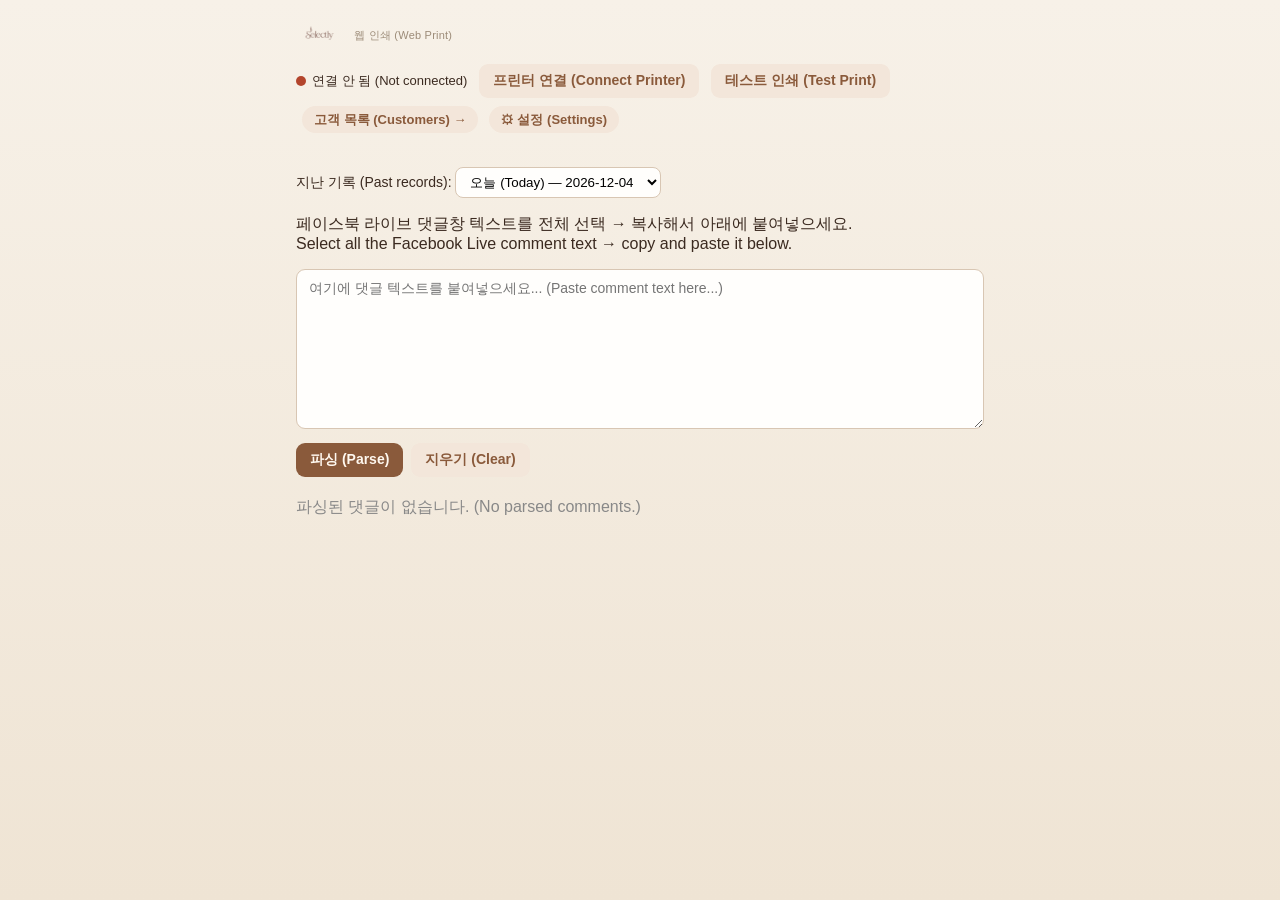
<file: public/index.html>
<!DOCTYPE html>
<html lang="ko">
<head>
<meta charset="UTF-8" />
<meta name="viewport" content="width=device-width, initial-scale=1" />
<title>Selectly 웹 인쇄 (Web Print)</title>
<link rel="icon" href="assets/favicon.ico" sizes="any" />
<link rel="icon" type="image/png" sizes="32x32" href="assets/favicon-32.png" />
<link rel="icon" type="image/png" sizes="16x16" href="assets/favicon-16.png" />
<link rel="apple-touch-icon" href="assets/favicon-180.png" />
<link rel="stylesheet" href="styles.css" />
</head>
<body>
  <header>
    <div class="brand">
      <img src="assets/selectly-logo.png" alt="Selectly" />
      <span class="tagline">웹 인쇄 (Web Print)</span>
    </div>
    <div style="display:flex; align-items:center; gap:12px; flex-wrap:wrap;">
      <span id="status" class="status"><span class="dot"></span><span id="statusText">연결 안 됨 (Not connected)</span></span>
      <button id="connectBtn">프린터 연결 (Connect Printer)</button>
      <button id="testPrintBtn">테스트 인쇄 (Test Print)</button>
      <nav><a href="customers.html">고객 목록 (Customers) →</a> <a href="settings.html">⚙ 설정 (Settings)</a></nav>
    </div>
  </header>

  <div class="history-bar non-printable">
    <label>지난 기록 (Past records):
      <select id="historySelect"></select>
    </label>
    <button id="backToTodayBtn" style="display:none;">오늘로 돌아가기 (Back to today)</button>
  </div>
  <div id="historyBanner" class="history-banner" style="display:none;">
    지난 기록을 보는 중입니다 (Viewing a past record) — 읽기 전용 (read-only)
  </div>

  <p>페이스북 라이브 댓글창 텍스트를 전체 선택 → 복사해서 아래에 붙여넣으세요.<br/>
  Select all the Facebook Live comment text → copy and paste it below.</p>
  <textarea id="rawInput" placeholder="여기에 댓글 텍스트를 붙여넣으세요... (Paste comment text here...)"></textarea>
  <div class="actions">
    <button id="parseBtn" class="primary">파싱 (Parse)</button>
    <button id="clearBtn">지우기 (Clear)</button>
  </div>

  <div id="list"></div>

  <div id="modalRoot"></div>

  <script type="module" src="js/printView.js"></script>
</body>
</html>
</file>
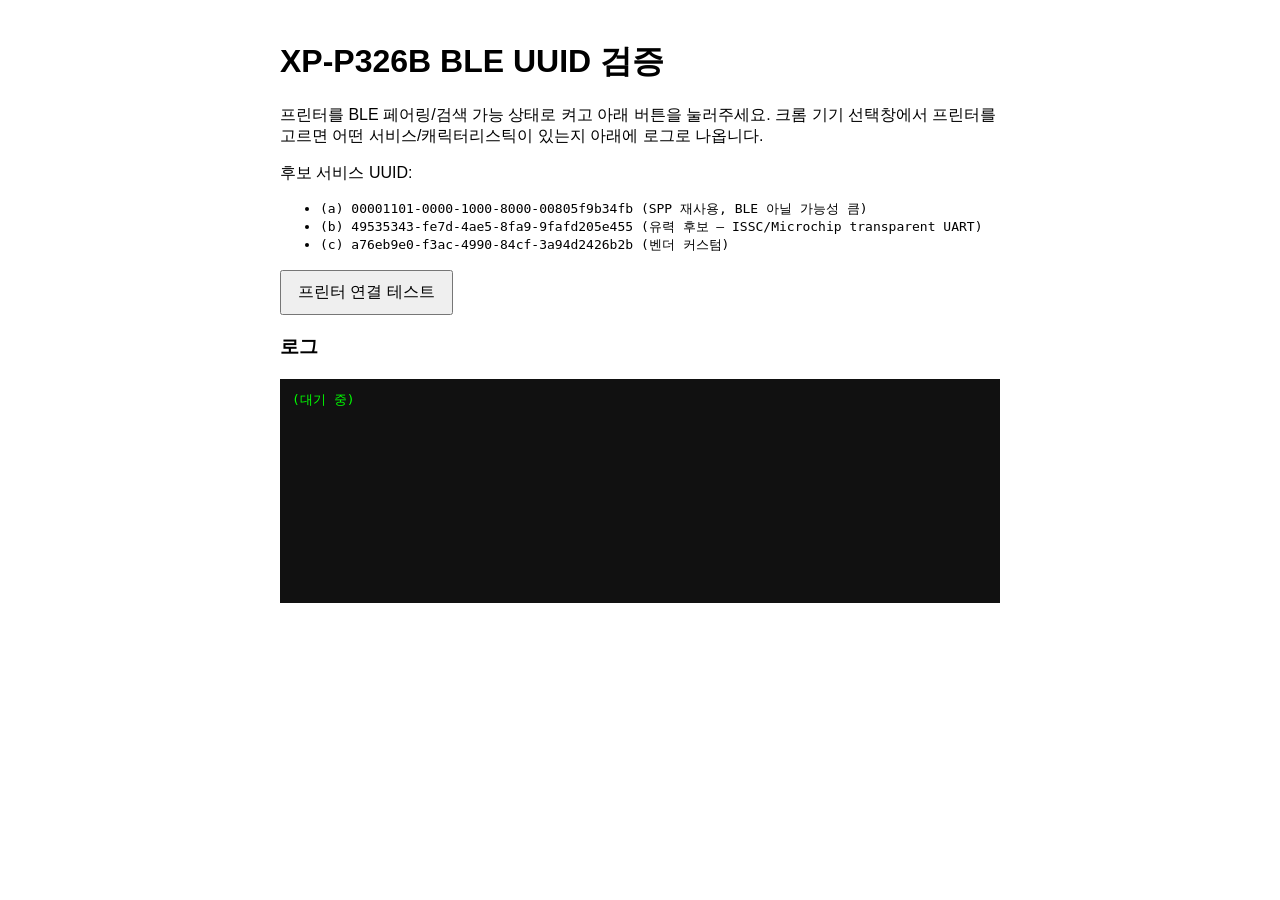
<file: probe/ble-probe.html>
<!DOCTYPE html>
<html lang="ko">
<head>
<meta charset="UTF-8" />
<title>BLE UUID Probe</title>
<style>
  body { font-family: -apple-system, sans-serif; max-width: 720px; margin: 40px auto; padding: 0 16px; }
  button { font-size: 16px; padding: 10px 16px; cursor: pointer; }
  pre { background: #111; color: #0f0; padding: 12px; white-space: pre-wrap; word-break: break-all; min-height: 200px; }
  .candidate { font-family: monospace; }
</style>
</head>
<body>
  <h1>XP-P326B BLE UUID 검증</h1>
  <p>프린터를 BLE 페어링/검색 가능 상태로 켜고 아래 버튼을 눌러주세요. 크롬 기기 선택창에서 프린터를 고르면
     어떤 서비스/캐릭터리스틱이 있는지 아래에 로그로 나옵니다.</p>
  <p>후보 서비스 UUID:</p>
  <ul>
    <li class="candidate">(a) 00001101-0000-1000-8000-00805f9b34fb (SPP 재사용, BLE 아닐 가능성 큼)</li>
    <li class="candidate">(b) 49535343-fe7d-4ae5-8fa9-9fafd205e455 (유력 후보 — ISSC/Microchip transparent UART)</li>
    <li class="candidate">(c) a76eb9e0-f3ac-4990-84cf-3a94d2426b2b (벤더 커스텀)</li>
  </ul>
  <button id="scanBtn">프린터 연결 테스트</button>
  <h3>로그</h3>
  <pre id="log">(대기 중)</pre>

  <script>
    const CANDIDATE_SERVICES = [
      '00001101-0000-1000-8000-00805f9b34fb',
      '49535343-fe7d-4ae5-8fa9-9fafd205e455',
      'a76eb9e0-f3ac-4990-84cf-3a94d2426b2b',
    ];

    const logEl = document.getElementById('log');
    function log(line) {
      logEl.textContent += '\n' + line;
      console.log(line);
    }

    document.getElementById('scanBtn').addEventListener('click', async () => {
      logEl.textContent = '';
      if (!navigator.bluetooth) {
        log('이 브라우저는 Web Bluetooth를 지원하지 않습니다. 크롬 데스크톱에서 열어주세요.');
        return;
      }
      try {
        log('기기 선택창 여는 중...');
        const device = await navigator.bluetooth.requestDevice({
          acceptAllDevices: true,
          optionalServices: CANDIDATE_SERVICES,
        });
        log(`선택된 기기: ${device.name || '(이름 없음)'} / id=${device.id}`);

        log('GATT 서버 연결 중...');
        const server = await device.gatt.connect();
        log('GATT 연결 성공. 서비스 조회 중...');

        for (const serviceUuid of CANDIDATE_SERVICES) {
          try {
            const service = await server.getPrimaryService(serviceUuid);
            log(`\n✅ 서비스 발견: ${serviceUuid}`);
            const chars = await service.getCharacteristics();
            for (const c of chars) {
              const props = c.properties;
              const propList = Object.keys(props).filter((k) => props[k]).join(', ');
              log(`   캐릭터리스틱 ${c.uuid} — 속성: [${propList}]`);
            }
          } catch (e) {
            log(`❌ 서비스 없음: ${serviceUuid} (${e.message})`);
          }
        }

        log('\n모든 기본 서비스 목록 (allow-list 무시):');
        try {
          const allServices = await server.getPrimaryServices();
          for (const s of allServices) {
            log(`  서비스: ${s.uuid}`);
            const chars = await s.getCharacteristics();
            for (const c of chars) {
              const props = c.properties;
              const propList = Object.keys(props).filter((k) => props[k]).join(', ');
              log(`    - 캐릭터리스틱 ${c.uuid} — 속성: [${propList}]`);
            }
          }
        } catch (e) {
          log(`전체 서비스 목록 조회 실패: ${e.message}`);
        }

        log('\n완료. 위에서 "write" 또는 "writeWithoutResponse" 속성이 있는 캐릭터리스틱을 찾으세요.');
      } catch (e) {
        log(`에러: ${e.message}`);
      }
    });
  </script>
</body>
</html>
</file>
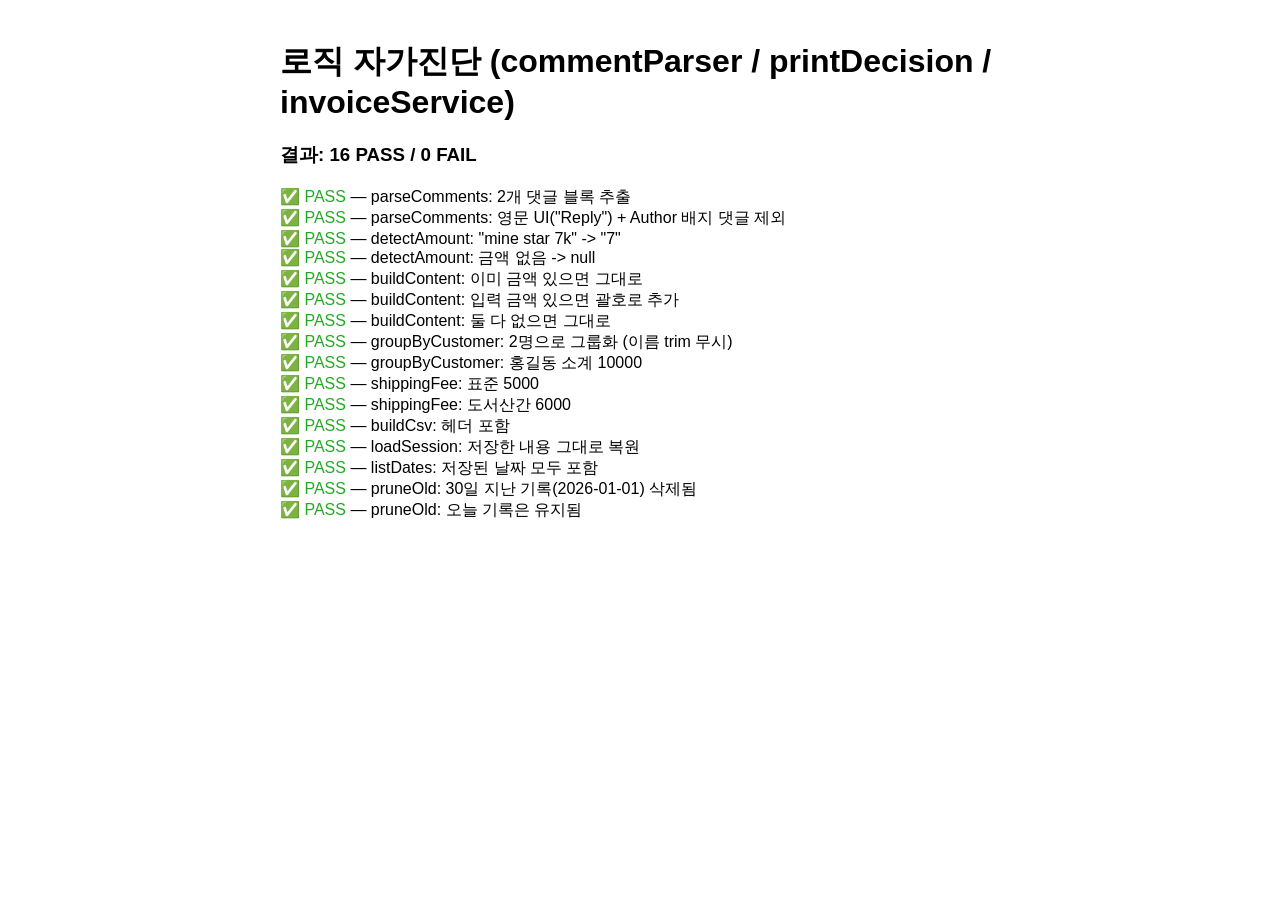
<file: public/selfcheck.html>
<!DOCTYPE html>
<html lang="ko">
<head>
<meta charset="UTF-8" />
<title>로직 자가진단</title>
<style>
  body { font-family: -apple-system, sans-serif; max-width: 720px; margin: 40px auto; padding: 0 16px; }
  .pass { color: #2a2; }
  .fail { color: #c33; font-weight: bold; }
  pre { background: #8881; padding: 8px; border-radius: 6px; white-space: pre-wrap; }
</style>
</head>
<body>
  <h1>로직 자가진단 (commentParser / printDecision / invoiceService)</h1>
  <div id="results"></div>

  <script type="module">
    import { parseComments } from './js/commentParser.js';
    import { detectAmount, buildContent } from './js/printDecision.js';
    import { groupByCustomer, shippingFee, buildCsv } from './js/invoiceService.js';
    import { todayKey, saveSession, loadSession, listDates, pruneOld } from './js/sessionStore.js';

    const results = document.getElementById('results');
    let passCount = 0;
    let failCount = 0;

    function check(label, actual, expected) {
      const actualStr = JSON.stringify(actual);
      const expectedStr = JSON.stringify(expected);
      const pass = actualStr === expectedStr;
      if (pass) passCount++; else failCount++;
      const div = document.createElement('div');
      div.innerHTML = `<span class="${pass ? 'pass' : 'fail'}">${pass ? '✅ PASS' : '❌ FAIL'}</span> — ${label}` +
        (pass ? '' : `<pre>기대값: ${expectedStr}\n실제값: ${actualStr}</pre>`);
      results.appendChild(div);
    }

    // --- commentParser ---
    const sampleDump = `홍길동
안녕하세요 7k 주문할게요
3시간
좋아요
답글 달기
1
김영희
저도 주문이요
번역 보기
2일
좋아요
답글 달기`;

    check(
      'parseComments: 2개 댓글 블록 추출',
      parseComments(sampleDump),
      [
        { authorName: '홍길동', content: '안녕하세요 7k 주문할게요' },
        { authorName: '김영희', content: '저도 주문이요' },
      ]
    );

    // English Facebook UI sample (2026-11-20) — "Reply" instead of "답글
    // 달기", "Hide" moderation chrome, and "Author" badge on the post
    // owner's own comments (which must be dropped entirely, not just
    // have the badge text stripped).
    const englishDump = `SunShine's Olaes
 ·
Up
Reply
Hide
Ann Lee
 ·
Black and brick
Reply
Hide
Roshane Besmonte
 ·
 ·

Author
May be an image of duffel coat
Reply
Roshane Besmonte
 ·
 ·

Author`;

    check(
      'parseComments: 영문 UI("Reply") + Author 배지 댓글 제외',
      parseComments(englishDump),
      [
        { authorName: "SunShine's Olaes", content: 'Up' },
        { authorName: 'Ann Lee', content: 'Black and brick' },
      ]
    );

    // --- printDecision ---
    check('detectAmount: "mine star 7k" -> "7"', detectAmount('mine star 7k'), '7');
    check('detectAmount: 금액 없음 -> null', detectAmount('no amount here'), null);
    check(
      'buildContent: 이미 금액 있으면 그대로',
      buildContent({ message: '7k 주세요', enteredAmount: '10' }),
      '7k 주세요'
    );
    check(
      'buildContent: 입력 금액 있으면 괄호로 추가',
      buildContent({ message: '주문이요', enteredAmount: '5' }),
      '주문이요 (5k)'
    );
    check(
      'buildContent: 둘 다 없으면 그대로',
      buildContent({ message: '주문이요', enteredAmount: '' }),
      '주문이요'
    );

    // --- invoiceService ---
    const orders = [
      { authorName: '홍길동', content: 'a', amountWon: 7000, printedAt: '2026-01-01T00:00:00Z' },
      { authorName: ' 홍길동 ', content: 'b', amountWon: 3000, printedAt: '2026-01-02T00:00:00Z' },
      { authorName: '김영희', content: 'c', amountWon: 5000, printedAt: '2026-01-01T00:00:00Z' },
    ];
    const grouped = groupByCustomer(orders);
    check('groupByCustomer: 2명으로 그룹화 (이름 trim 무시)', grouped.map((g) => g.displayName), ['홍길동', '김영희']);
    check('groupByCustomer: 홍길동 소계 10000', grouped[0].subtotal, 10000);
    check('shippingFee: 표준 5000', shippingFee({ isIsland: false }), 5000);
    check('shippingFee: 도서산간 6000', shippingFee({ isIsland: true }), 6000);

    const csv = buildCsv(orders);
    check('buildCsv: 헤더 포함', csv.startsWith('Author Name,Content,Amount (KRW),Printed At'), true);

    // --- sessionStore ---
    localStorage.clear();
    saveSession('2026-01-01', { rawText: 'hello', comments: [{ authorName: 'a', content: 'b', printed: false }] });
    saveSession(todayKey(), { rawText: 'today text', comments: [] });
    check('loadSession: 저장한 내용 그대로 복원', loadSession('2026-01-01'), {
      rawText: 'hello',
      comments: [{ authorName: 'a', content: 'b', printed: false }],
    });
    check('listDates: 저장된 날짜 모두 포함', listDates().sort(), ['2026-01-01', todayKey()].sort());

    // pruneOld should drop anything older than 30 days but keep today's.
    pruneOld();
    check('pruneOld: 30일 지난 기록(2026-01-01) 삭제됨', loadSession('2026-01-01'), null);
    check('pruneOld: 오늘 기록은 유지됨', loadSession(todayKey()), { rawText: 'today text', comments: [] });
    localStorage.clear();

    const summary = document.createElement('h3');
    summary.textContent = `결과: ${passCount} PASS / ${failCount} FAIL`;
    results.prepend(summary);
  </script>
</body>
</html>
</file>
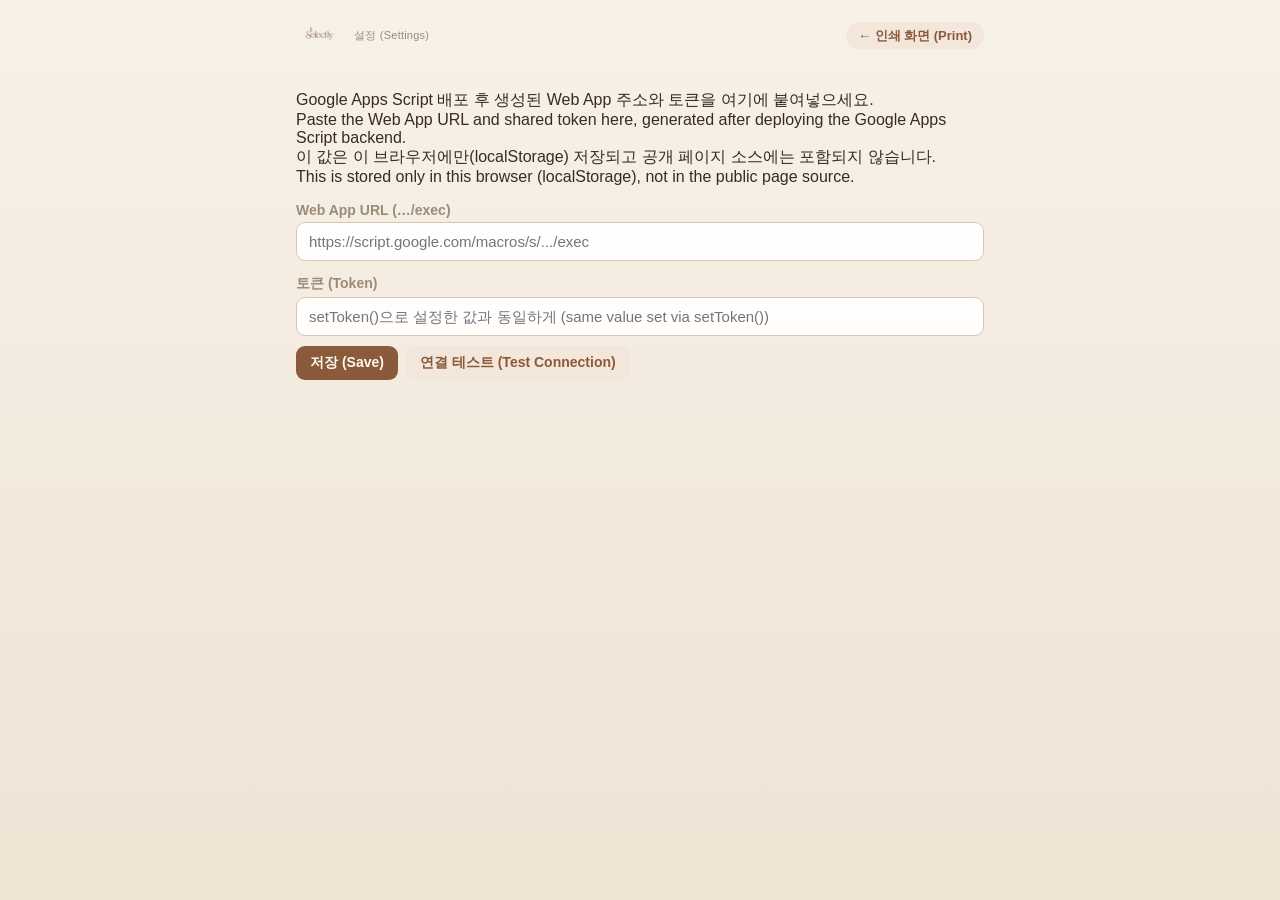
<file: public/settings.html>
<!DOCTYPE html>
<html lang="ko">
<head>
<meta charset="UTF-8" />
<meta name="viewport" content="width=device-width, initial-scale=1" />
<title>설정 (Settings) — Selectly 웹 인쇄</title>
<link rel="icon" href="assets/favicon.ico" sizes="any" />
<link rel="icon" type="image/png" sizes="32x32" href="assets/favicon-32.png" />
<link rel="icon" type="image/png" sizes="16x16" href="assets/favicon-16.png" />
<link rel="apple-touch-icon" href="assets/favicon-180.png" />
<link rel="stylesheet" href="styles.css" />
</head>
<body>
  <header>
    <div class="brand">
      <img src="assets/selectly-logo.png" alt="Selectly" />
      <span class="tagline">설정 (Settings)</span>
    </div>
    <nav><a href="index.html">← 인쇄 화면 (Print)</a></nav>
  </header>

  <p>
    Google Apps Script 배포 후 생성된 Web App 주소와 토큰을 여기에 붙여넣으세요.<br/>
    Paste the Web App URL and shared token here, generated after deploying the Google Apps Script backend.<br/>
    이 값은 이 브라우저에만(localStorage) 저장되고 공개 페이지 소스에는 포함되지 않습니다.<br/>
    This is stored only in this browser (localStorage), not in the public page source.
  </p>

  <label>Web App URL (…/exec)</label>
  <input type="text" id="urlInput" placeholder="https://script.google.com/macros/s/.../exec" />

  <label>토큰 (Token)</label>
  <input type="text" id="tokenInput" placeholder="setToken()으로 설정한 값과 동일하게 (same value set via setToken())" />

  <div class="actions">
    <button id="saveBtn" class="primary">저장 (Save)</button>
    <button id="testBtn">연결 테스트 (Test Connection)</button>
  </div>
  <div id="resultText" style="margin-top:12px;"></div>

  <script type="module" src="js/settingsView.js"></script>
</body>
</html>
</file>
<file: public/styles.css>
:root {
  color-scheme: light;
  --paper: #fffdf9;
  --ink: #3b2a20;
  --muted: #9c8b78;
  --accent: #8a5a3b;
  --accent-soft: #f3e6da;
  --line: #d8c6b3;
  --danger: #b3452c;
  --danger-soft: #fbeae4;
  --success: #3f7a4d;
  --shadow: 0 10px 30px rgba(59, 42, 32, 0.12);
  font-family: "Pretendard", "Apple SD Gothic Neo", "Malgun Gothic", -apple-system,
    BlinkMacSystemFont, sans-serif;
}

* {
  box-sizing: border-box;
}

body {
  margin: 0;
  padding: 0 16px 40px;
  max-width: 720px;
  margin-left: auto;
  margin-right: auto;
  background: linear-gradient(180deg, #f7f1e8, #efe4d4);
  background-attachment: fixed;
  color: var(--ink);
}

header {
  display: flex;
  align-items: center;
  justify-content: space-between;
  gap: 12px;
  padding: 18px 0;
  margin-bottom: 20px;
  flex-wrap: wrap;
}

.brand {
  display: flex;
  align-items: center;
  gap: 10px;
}

.brand img {
  height: 34px;
  display: block;
}

.brand .tagline {
  font-size: 11px;
  color: var(--muted);
  letter-spacing: 0.02em;
}

header h1 {
  font-size: 18px;
  margin: 0;
}

nav a {
  margin-left: 6px;
  padding: 6px 12px;
  border-radius: 999px;
  background: var(--accent-soft);
  color: var(--accent);
  font-weight: 600;
  font-size: 13px;
  text-decoration: none;
  white-space: nowrap;
}

nav a:hover {
  filter: brightness(0.97);
}

.history-bar {
  display: flex;
  align-items: center;
  gap: 10px;
  margin-bottom: 8px;
  font-size: 14px;
}

.history-bar select {
  font-family: inherit;
  padding: 6px 10px;
  border-radius: 8px;
  border: 1px solid var(--line);
  background: #fffefc;
}

.history-banner {
  background: var(--accent-soft);
  border: 1px solid var(--line);
  color: var(--accent);
  padding: 8px 12px;
  border-radius: 10px;
  font-size: 14px;
  margin-bottom: 12px;
}

.status {
  display: inline-flex;
  align-items: center;
  gap: 6px;
  font-size: 13px;
}

.status .dot {
  width: 10px;
  height: 10px;
  border-radius: 50%;
  background: var(--danger);
  display: inline-block;
}

.status.connected .dot {
  background: var(--success);
}

body > label {
  display: block;
  font-size: 14px;
  margin: 14px 0 4px;
  color: var(--muted);
  font-weight: 600;
}

body > input[type="text"] {
  width: 100%;
  font-size: 15px;
  padding: 10px 12px;
  border-radius: 9px;
  border: 1px solid var(--line);
  background: #fffefc;
  font-family: inherit;
}

button {
  font-family: inherit;
  font-size: 14px;
  padding: 8px 14px;
  border-radius: 9px;
  border: none;
  cursor: pointer;
  background: var(--accent-soft);
  color: var(--accent);
  font-weight: 600;
  transition: filter 0.15s, transform 0.1s;
}

button:active {
  transform: scale(0.97);
}

button:hover {
  filter: brightness(0.97);
}

button:disabled {
  opacity: 0.5;
  cursor: default;
  transform: none;
}

button.primary {
  background: var(--accent);
  color: #fff8ef;
}

button.primary:hover {
  filter: brightness(1.08);
}

button.danger {
  background: var(--danger-soft);
  color: var(--danger);
}

textarea {
  width: 100%;
  min-height: 160px;
  font-size: 14px;
  padding: 10px 12px;
  border-radius: 9px;
  border: 1px solid var(--line);
  background: #fffefc;
  font-family: inherit;
}

.actions {
  display: flex;
  gap: 8px;
  margin: 10px 0 20px;
  flex-wrap: wrap;
}

.comment-row {
  display: flex;
  justify-content: space-between;
  align-items: flex-start;
  gap: 10px;
  padding: 12px 14px;
  background: #fff;
  border: 1px solid var(--line);
  border-radius: 12px;
  margin-bottom: 8px;
  cursor: pointer;
  box-shadow: 0 2px 8px rgba(59, 42, 32, 0.05);
}

.comment-row.printed {
  background: var(--accent-soft);
  border-color: var(--line);
}

.comment-row .text {
  flex: 1;
}

.comment-row .author {
  font-weight: 700;
}

.comment-row .content {
  font-size: 14px;
  color: var(--muted);
}

.badge {
  font-size: 12px;
  padding: 2px 8px;
  border-radius: 10px;
  background: var(--success);
  color: white;
  white-space: nowrap;
}

.modal-overlay {
  position: fixed;
  inset: 0;
  background: rgba(59, 42, 32, 0.45);
  display: flex;
  align-items: center;
  justify-content: center;
  z-index: 10;
  padding: 16px;
  box-sizing: border-box;
}

.modal {
  background: var(--paper);
  color: var(--ink);
  padding: clamp(20px, 4vw, 44px);
  border-radius: 18px;
  width: min(94vw, 760px);
  min-height: min(70vh, 560px);
  max-height: 92vh;
  overflow-y: auto;
  display: flex;
  flex-direction: column;
  box-sizing: border-box;
  box-shadow: var(--shadow);
}

.modal h3 {
  font-size: clamp(20px, 2.6vw, 28px);
  margin: 0 0 8px;
}

.modal label {
  display: block;
  font-size: clamp(14px, 1.8vw, 18px);
  margin: clamp(14px, 2.5vh, 24px) 0 6px;
  color: var(--muted);
  font-weight: 600;
}

.modal input[type="text"],
.modal input[type="number"] {
  width: 100%;
  box-sizing: border-box;
  font-size: clamp(18px, 2.4vw, 26px);
  padding: clamp(12px, 2vh, 18px);
  border-radius: 9px;
  border: 1px solid var(--line);
  font-family: inherit;
  background: #fffefc;
}

.preview {
  background: var(--accent-soft);
  padding: clamp(14px, 2.5vh, 22px);
  border-radius: 12px;
  font-size: clamp(16px, 2.1vw, 22px);
  margin-top: 8px;
  line-height: 1.5;
  flex: 1;
}

.modal-actions {
  display: flex;
  justify-content: flex-end;
  gap: 10px;
  margin-top: 24px;
  flex-shrink: 0;
}

.modal-actions button {
  font-size: clamp(16px, 1.8vw, 20px);
  padding: clamp(10px, 1.6vh, 14px) clamp(18px, 2.4vw, 26px);
}

.error-text {
  color: var(--danger);
  font-size: clamp(13px, 1.6vw, 16px);
  margin-top: 10px;
}

table {
  width: 100%;
  border-collapse: collapse;
  margin-top: 12px;
}

th,
td {
  text-align: left;
  padding: 8px;
  border-bottom: 1px dashed var(--line);
  font-size: 14px;
}

th {
  cursor: pointer;
  color: var(--muted);
  font-size: 12px;
  letter-spacing: 0.02em;
  text-transform: uppercase;
}

.filters {
  display: flex;
  gap: 12px;
  align-items: center;
  margin-bottom: 12px;
  flex-wrap: wrap;
}

.filters label {
  font-size: 13px;
  color: var(--muted);
}

.filters input[type="date"] {
  font-family: inherit;
  padding: 6px 10px;
  border-radius: 8px;
  border: 1px solid var(--line);
  background: #fffefc;
}

/* ===== Receipt card — styled after Selectly's real receipt generator ===== */

.receipt {
  width: 360px;
  max-width: 100%;
  background: var(--paper);
  border-radius: 4px 4px 18px 18px;
  box-shadow: var(--shadow);
  position: relative;
  padding: 28px 24px 22px;
  margin: 12px auto 28px;
}

.receipt::before {
  content: "";
  position: absolute;
  left: 0;
  right: 0;
  bottom: -1px;
  height: 14px;
  background: linear-gradient(-45deg, transparent 8px, var(--paper) 8px) 0 0,
    linear-gradient(45deg, transparent 8px, var(--paper) 8px) 0 0;
  background-size: 16px 16px;
  background-repeat: repeat-x;
  background-position: bottom;
  filter: drop-shadow(0 6px 6px rgba(59, 42, 32, 0.1));
}

.receipt .r-logo {
  display: block;
  max-width: 150px;
  margin: 0 auto 4px;
}

.receipt .r-sub {
  text-align: center;
  font-size: 0.72rem;
  color: var(--muted);
  letter-spacing: 0.02em;
  margin-bottom: 16px;
  font-style: italic;
}

.receipt .r-row {
  display: flex;
  justify-content: space-between;
  font-size: 0.8rem;
  margin-bottom: 4px;
}

.receipt .r-row b {
  color: var(--ink);
}

.receipt hr.r-divider {
  border: none;
  border-top: 1px dashed var(--line);
  margin: 14px 0;
}

.receipt table {
  width: 100%;
  border-collapse: collapse;
  font-size: 0.8rem;
  margin-top: 0;
}

.receipt th {
  text-align: left;
  font-size: 0.66rem;
  color: var(--muted);
  padding-bottom: 6px;
  border-bottom: 1px dashed var(--line);
  font-weight: 700;
  text-transform: none;
  cursor: default;
}

.receipt td {
  padding: 7px 0;
  border-bottom: 1px dotted #ece2d4;
}

.receipt th:last-child,
.receipt td:last-child {
  text-align: right;
}

.r-item-actions {
  display: flex;
  gap: 4px;
  justify-content: flex-end;
}

.r-item-actions button {
  padding: 4px 8px;
  font-size: 13px;
}

.receipt td input[type="text"],
.receipt td input[type="number"] {
  width: 100%;
  font-family: inherit;
  font-size: 0.8rem;
  padding: 4px 6px;
  border-radius: 6px;
  border: 1px solid var(--line);
  background: #fffefc;
}

.receipt .r-totals {
  margin-top: 10px;
  font-size: 0.8rem;
}

.receipt .r-total {
  display: flex;
  justify-content: space-between;
  align-items: center;
  margin-top: 12px;
  padding: 12px 14px;
  background: var(--ink);
  border-radius: 12px;
  color: #fff8ef;
}

.receipt .r-total .label {
  font-size: 0.78rem;
  font-weight: 700;
  letter-spacing: 0.03em;
}

.receipt .r-total .amount {
  font-size: 1.15rem;
  font-weight: 800;
}

.receipt .r-thanks {
  text-align: center;
  font-size: 0.68rem;
  color: var(--muted);
  margin-top: 16px;
}

@media print {
  header,
  .filters,
  .non-printable {
    display: none !important;
  }
}
</file>
